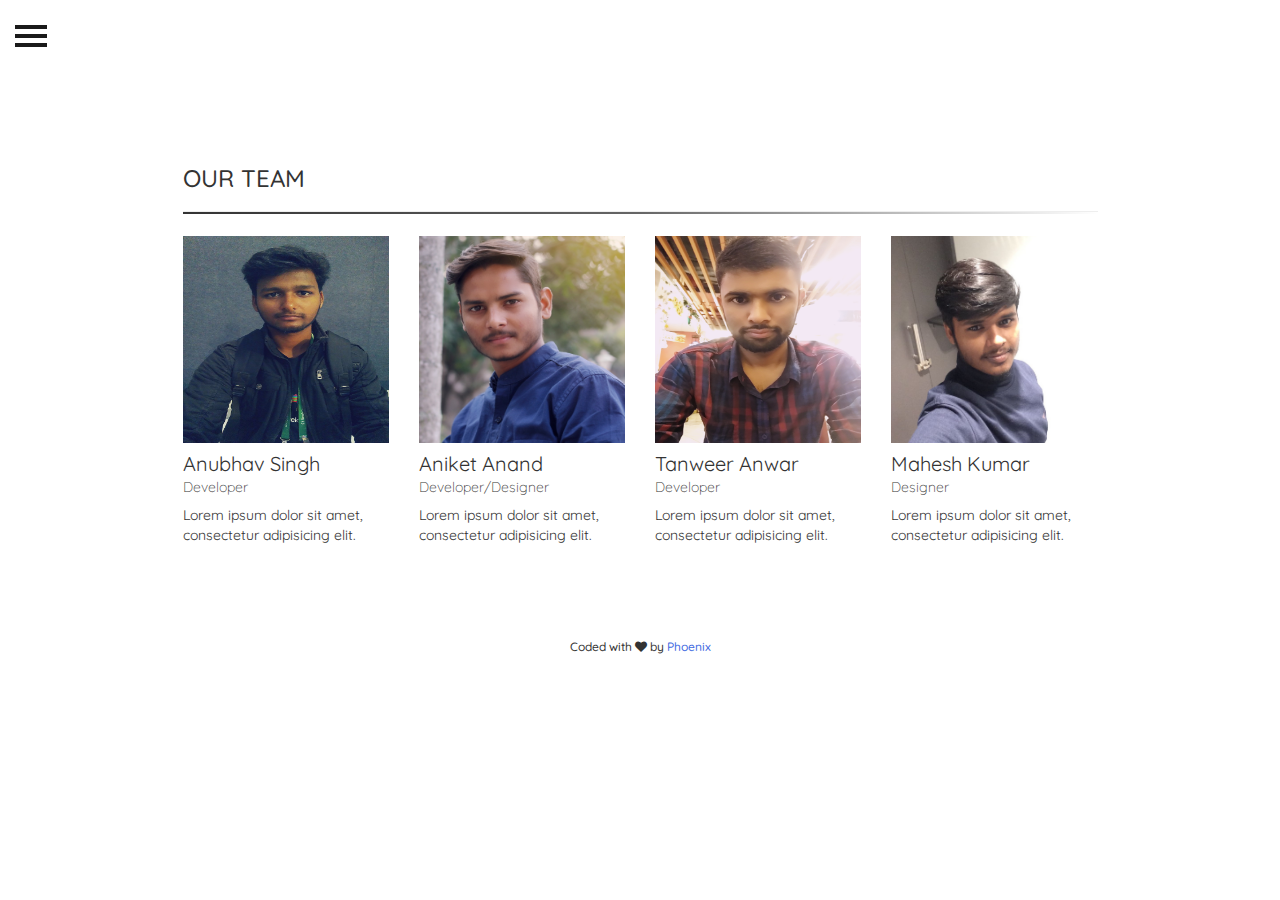
<file: portal/about.html>
<!DOCTYPE html>
<html>
<head>
	<title>About</title>
  <meta name="viewport" content="width=device-width, initial-scale=1">
	<link href="https://maxcdn.bootstrapcdn.com/bootstrap/3.3.0/css/bootstrap.min.css" rel="stylesheet" id="bootstrap-css">
	<link href="https://maxcdn.bootstrapcdn.com/font-awesome/4.3.0/css/font-awesome.min.css" rel="stylesheet">
	<script src="https://code.jquery.com/jquery-1.11.1.min.js"></script>
	<script src="https://maxcdn.bootstrapcdn.com/bootstrap/3.3.0/js/bootstrap.min.js"></script>
	<link rel="stylesheet" type="text/css" href="../assets/css/about1.css">
  <link rel="stylesheet" type="text/css" href="../assets/css/about.css">
  <link rel="icon" href="../assets/img/2102-min-tiny.png" type="image/png"/>
	
</head>
<body>
<div id="wrapper">
        <div class="overlay"></div>
    
        <!-- Sidebar -->
        <nav class="navbar navbar-inverse navbar-fixed-top" id="sidebar-wrapper" role="navigation">
            <ul class="nav sidebar-nav">
                <li class="sidebar-brand">
                    <a href="#">
                       <img src="../assets/img/avenir1.png">
                    </a>
                </li>
                <li>
                    <a href="#">Home</a>
                </li>
                <li>
                    <a href="#">Dashboard</a>
                </li>
                <li>
                    <a href="#">Profile</a>
                </li>
                <li>
                    <a href="#">Events</a>
                </li>
                <li>
                    <a href="#">Payments</a>
                </li>
                <li>
                    <a href="#">Contact Us</a>
                </li>
                <li>
                    <a href="#">About</a>
                </li>
            </ul>
        </nav>
        <!-- /#sidebar-wrapper -->

        <!-- Page Content -->
        <div id="page-content-wrapper">
            <button type="button" class="hamburger is-closed" data-toggle="offcanvas">
                <span class="hamb-top"></span>
    			<span class="hamb-middle"></span>
				<span class="hamb-bottom"></span>
            </button>
            
            
        </div>
        <!-- /#page-content-wrapper -->
<section class="team">
  <div class="container">
    <div class="row">
      <div class="col-md-10 col-md-offset-1">
        <div class="col-lg-12">
          <h3 class="description">OUR TEAM</h3>
          <hr class="hr-primary"/>
          <div class="row pt-md">
            <div class="col-lg-3 col-md-3 col-sm-4 col-xs-12 profile">
              <div class="img-box">
                <img src="../assets/img/anubhav.jpg" style="height: 206.25px;  width: 206.25px;" class="img-responsive">
                <ul class="text-center">
                  <a href="https://www.facebook.com/xprilion/"><li><i class="fa fa-facebook"></i></li></a>
                  <a href="https://www.instagram.com/xprilion/"><li><i class="fa fa-instagram"></i></li></a>
                  <a href="https://www.github.com/xprilion/"><li><i class="fa fa-github"></i></li></a>
                </ul>
              </div>
              <h1>Anubhav Singh</h1>
              <h2>Developer</h2>
              <p>Lorem ipsum dolor sit amet, consectetur adipisicing elit.</p>
            </div>
            <div class="col-lg-3 col-md-3 col-sm-4 col-xs-12 profile">
              <div class="img-box">
                <img src="../assets/img/aniket.jpg" style="height: 206.25px;  width: 206.25px;" class="img-responsive">
                <ul class="text-center">
                  <a href="https://www.facebook.com/ani4aniket/"><li><i class="fa fa-facebook"></i></li></a>
                  <a href="https://www.instagram.com/ani4aniket"><li><i class="fa fa-instagram"></i></li></a>
                  <a href="https://www.github.com/ani4aniket/"><li><i class="fa fa-github"></i></li></a>
                </ul>
              </div>
              <h1>Aniket Anand</h1>
              <h2>Developer/Designer</h2>
              <p>Lorem ipsum dolor sit amet, consectetur adipisicing elit.</p>
            </div>
            <div class="col-lg-3 col-md-3 col-sm-4 col-xs-12 profile">
              <div class="img-box">
                <img src="../assets/img/tanweer.jpg" style="height: 206.25px; width: 206.25px;" class="img-responsive">
                <ul class="text-center">
                  <a href="https://www.facebook.com/mohammed.tanweeranwar"><li><i class="fa fa-facebook"></i></li></a>
                  <a href="https://www.instagram.com/__gb_11"><li><i class="fa fa-instagram"></i></li></a>
                  <a href="https://github.com/tanweer919"><li><i class="fa fa-github"></i></li></a>
                </ul>
              </div>
              <h1>Tanweer Anwar</h1>
              <h2>Developer</h2>
              <p>Lorem ipsum dolor sit amet, consectetur adipisicing elit.</p>
            </div>
            <div class="col-lg-3 col-md-3 col-sm-4 col-xs-12 profile">
              <div class="img-box">
                <img src="../assets/img/mahesh.jpg" style="height: 206.25px; width: 206.25px;" class="img-responsive">
                <ul class="text-center">
                  <a href="https://www.facebook.com/immahesh10"><li><i class="fa fa-facebook"></i></li></a>
                  <a href="https://www.instagram.com/immahesh_10"><li><i class="fa fa-instagram"></i></li></a>
                  <a href="https://github.com/m1github"><li><i class="fa fa-github"></i></li></a>
                </ul>
              </div>
              <h1>Mahesh Kumar</h1>
              <h2>Designer</h2>
              <p>Lorem ipsum dolor sit amet, consectetur adipisicing elit.</p>
            </div>
            
          </div>
        </div>
      </div>
    </div>
  </div>
</section>

    </div>
    <footer>
    <div class="container">
        <div class="col-md-10 col-md-offset-1 text-center">
            
            <h6>Coded with <i class="fa fa-heart blue"></i> by <a href="http://www.phoenixnsec.org" target="_blank">Phoenix</a></h6>
        </div>   
    </div>
</footer>

    <!-- /#wrapper -->
    <script src="../assets/js/dash.js"></script>
</body>
</html>
</file>
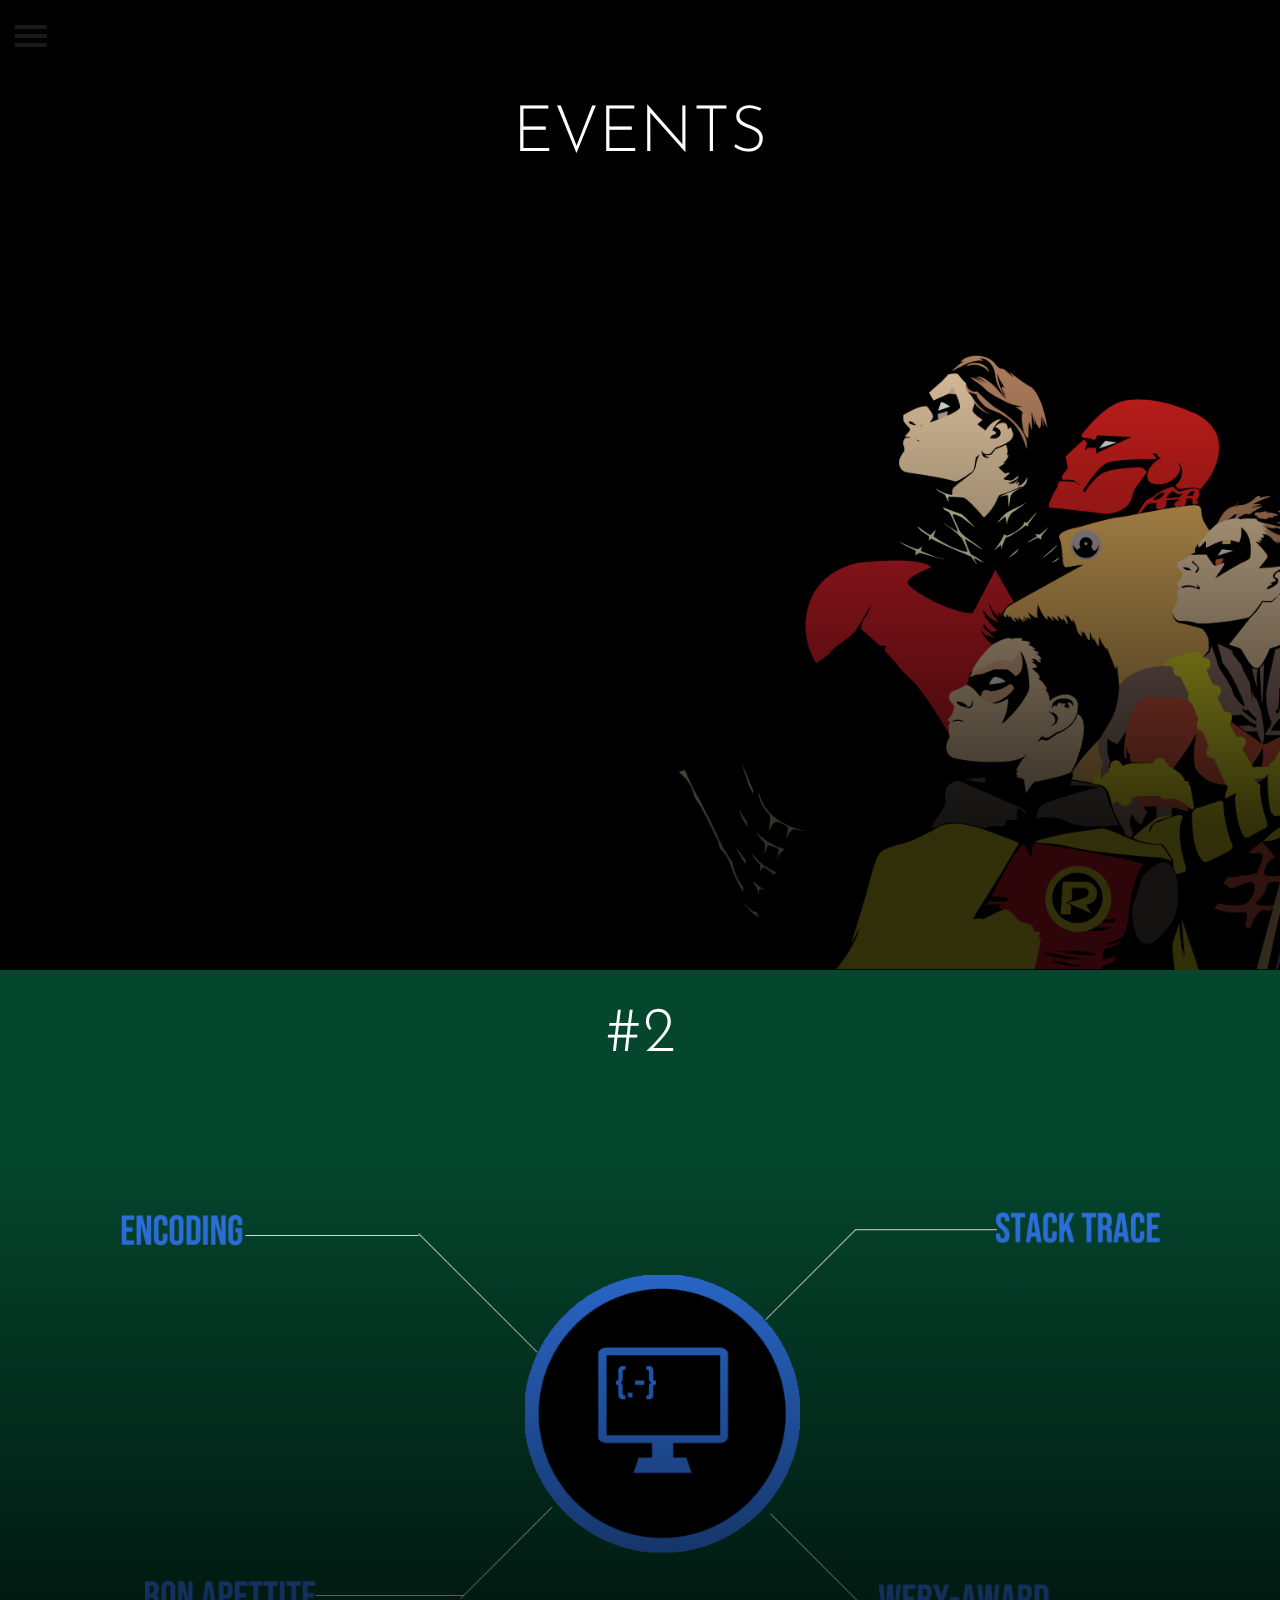
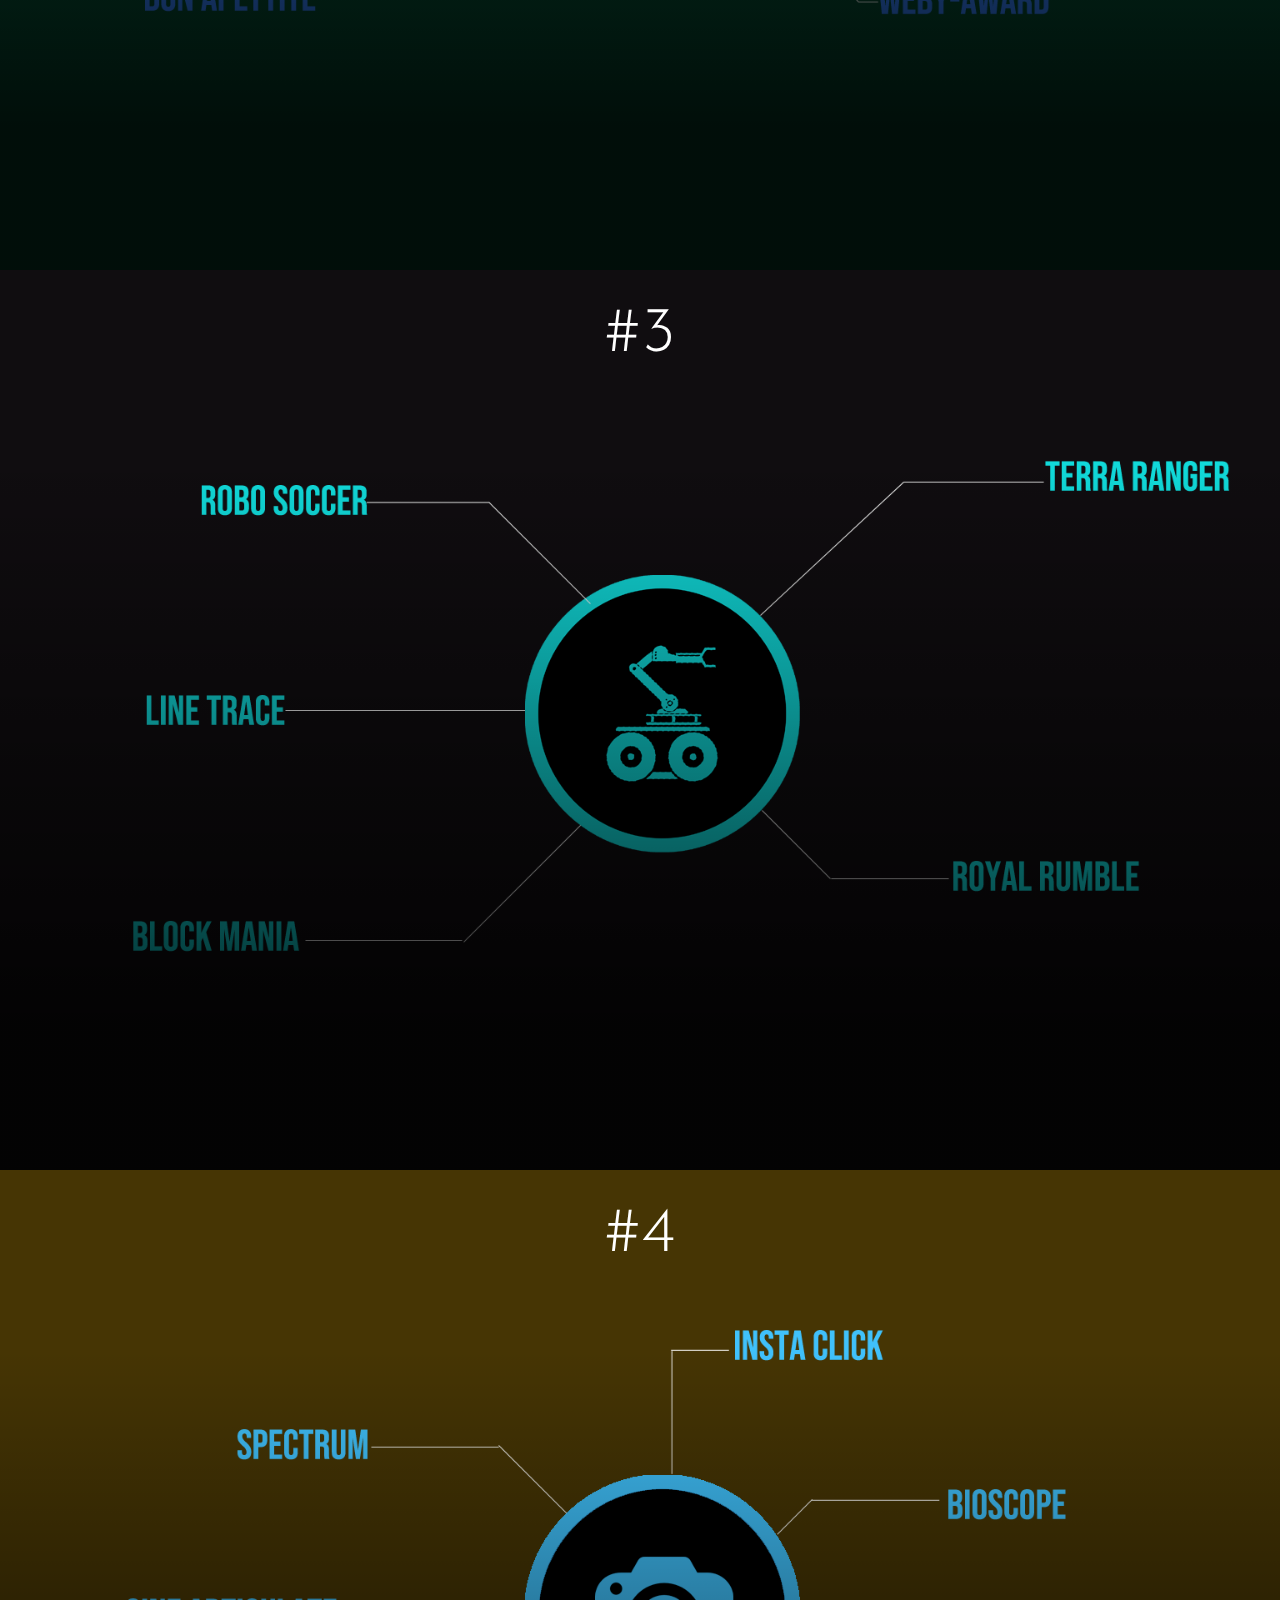
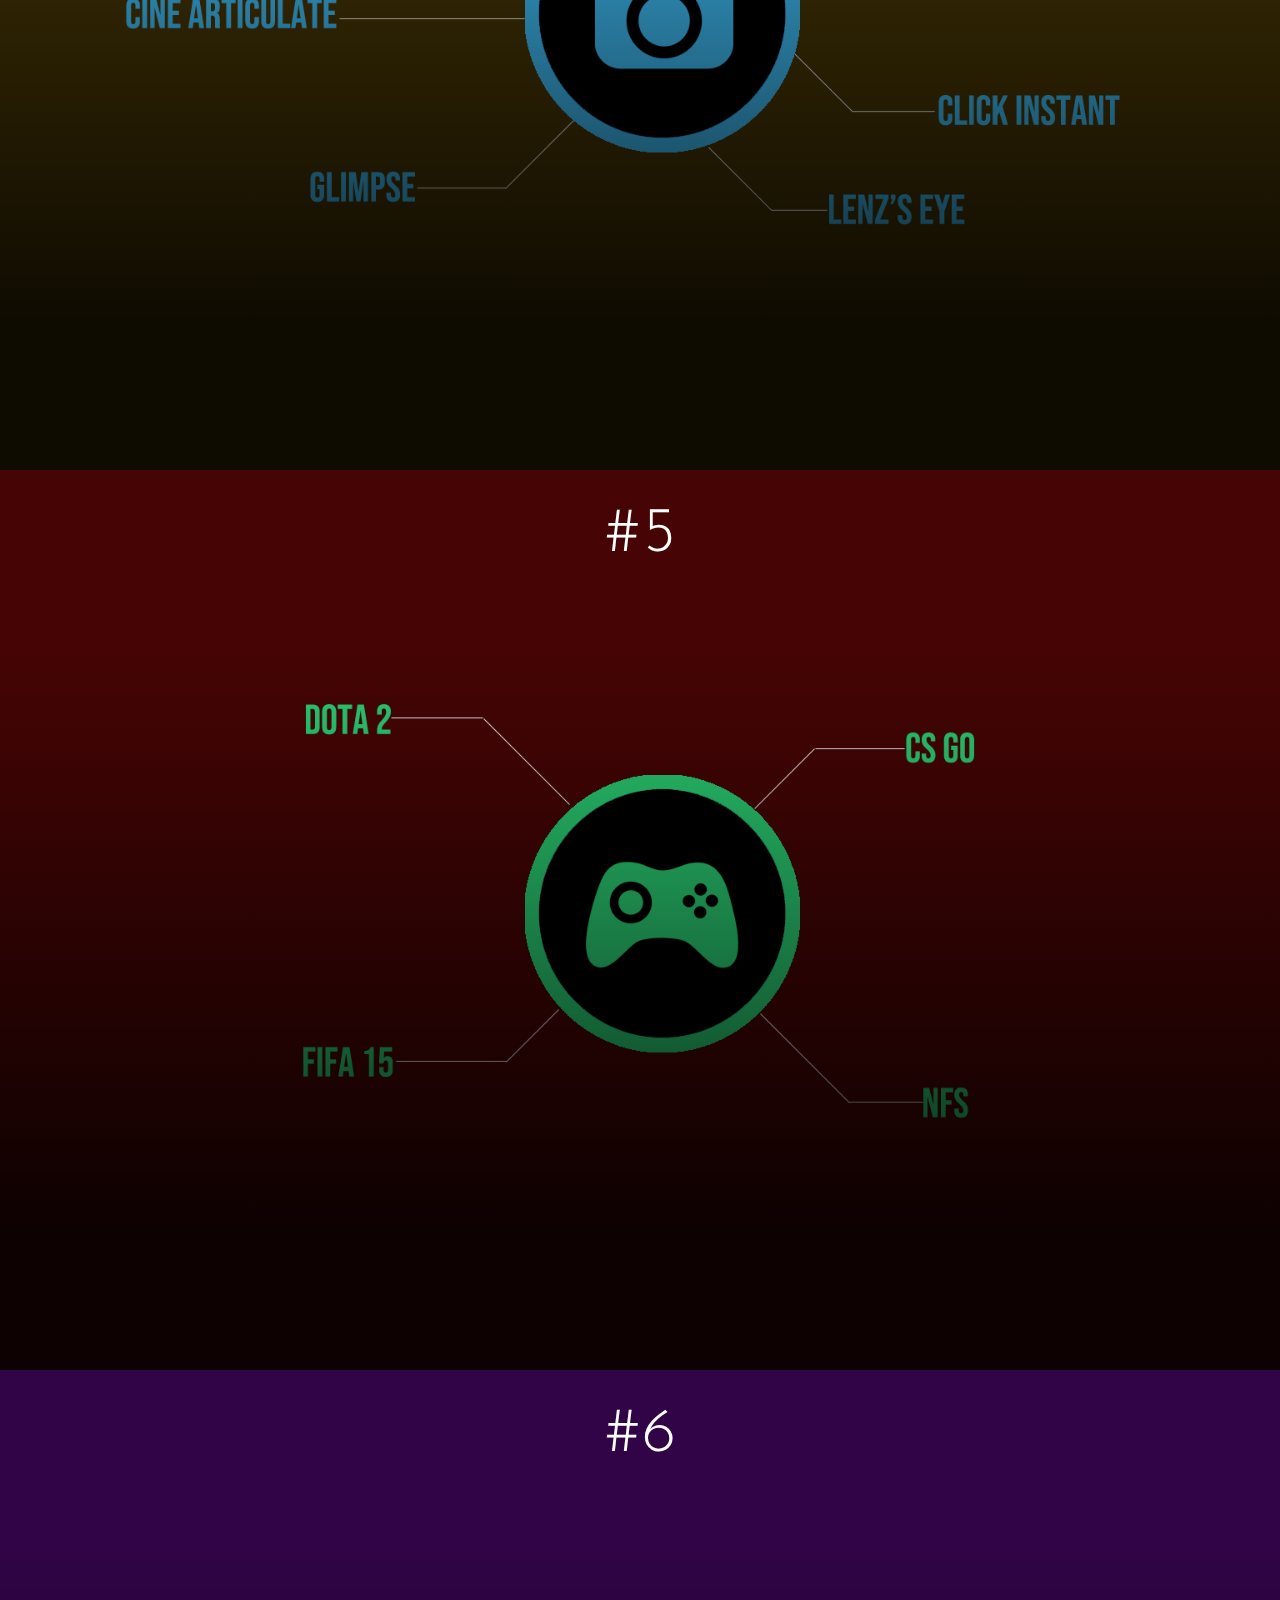
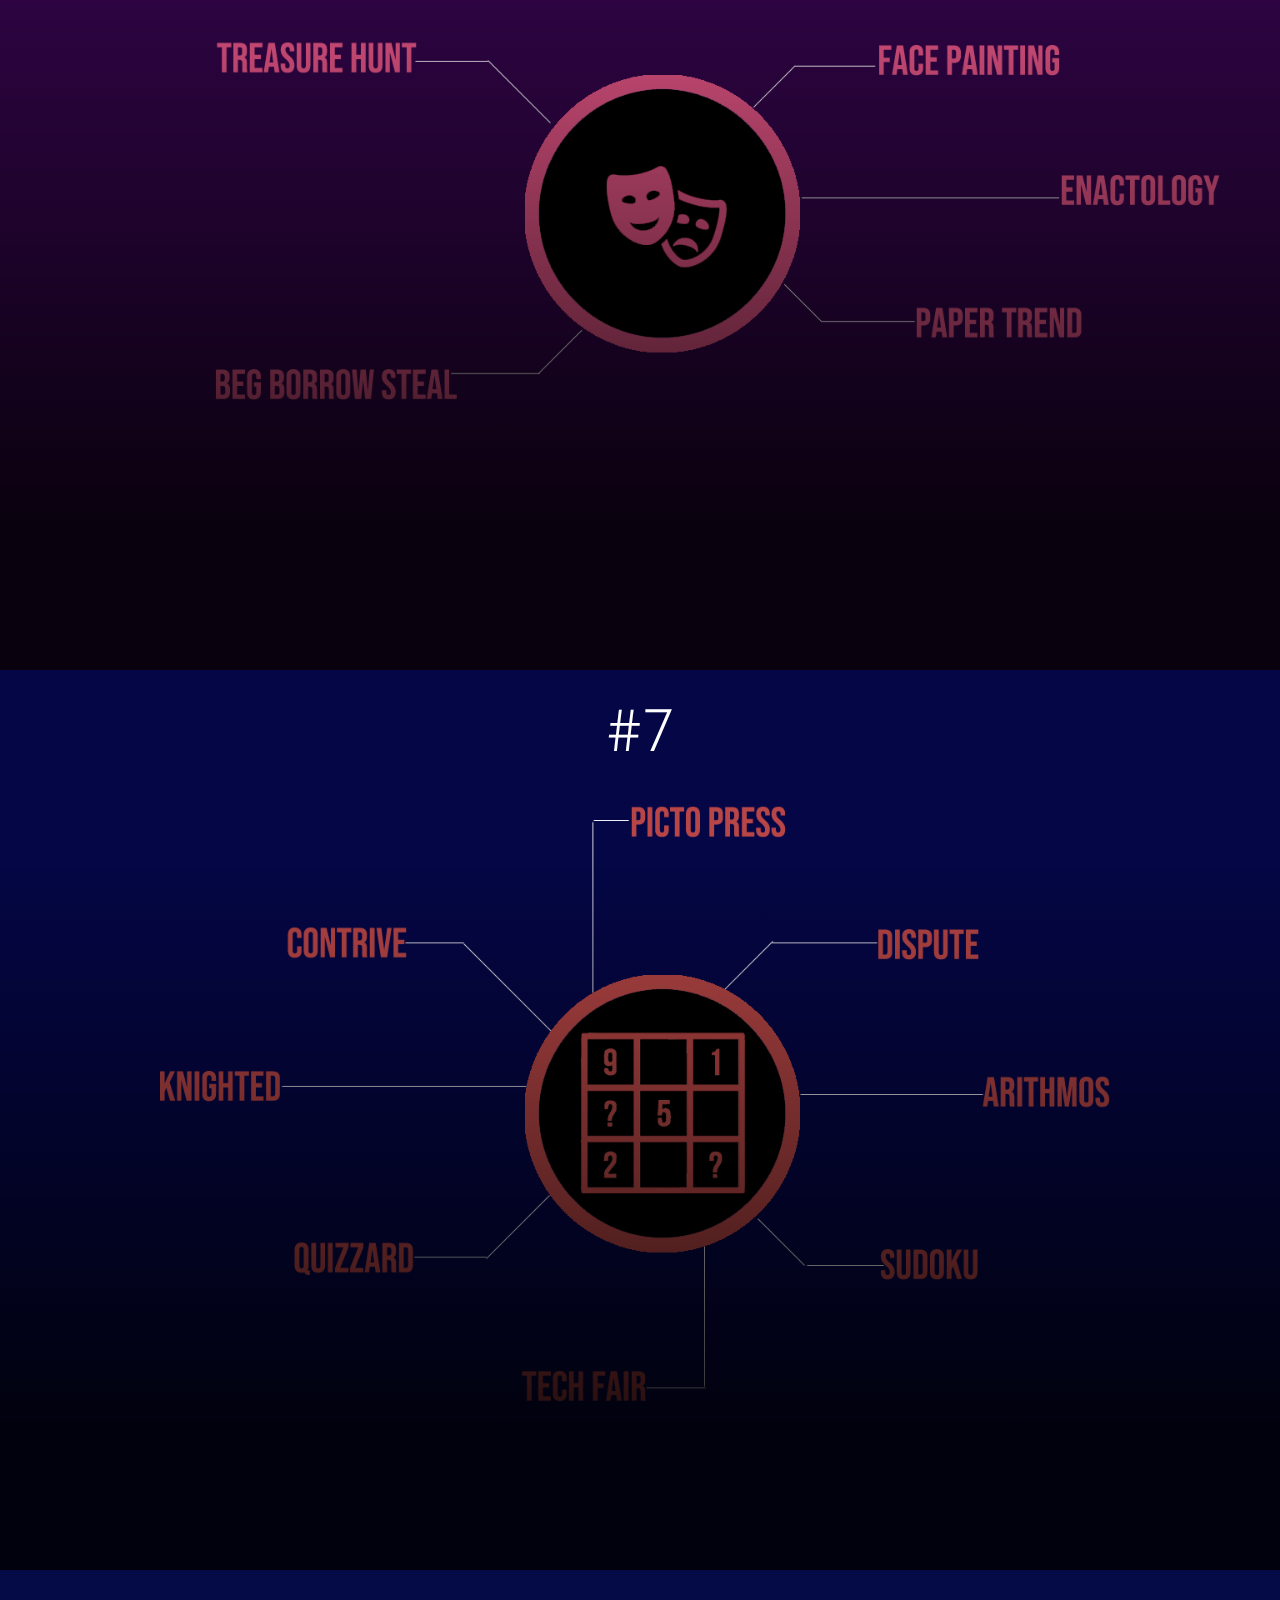
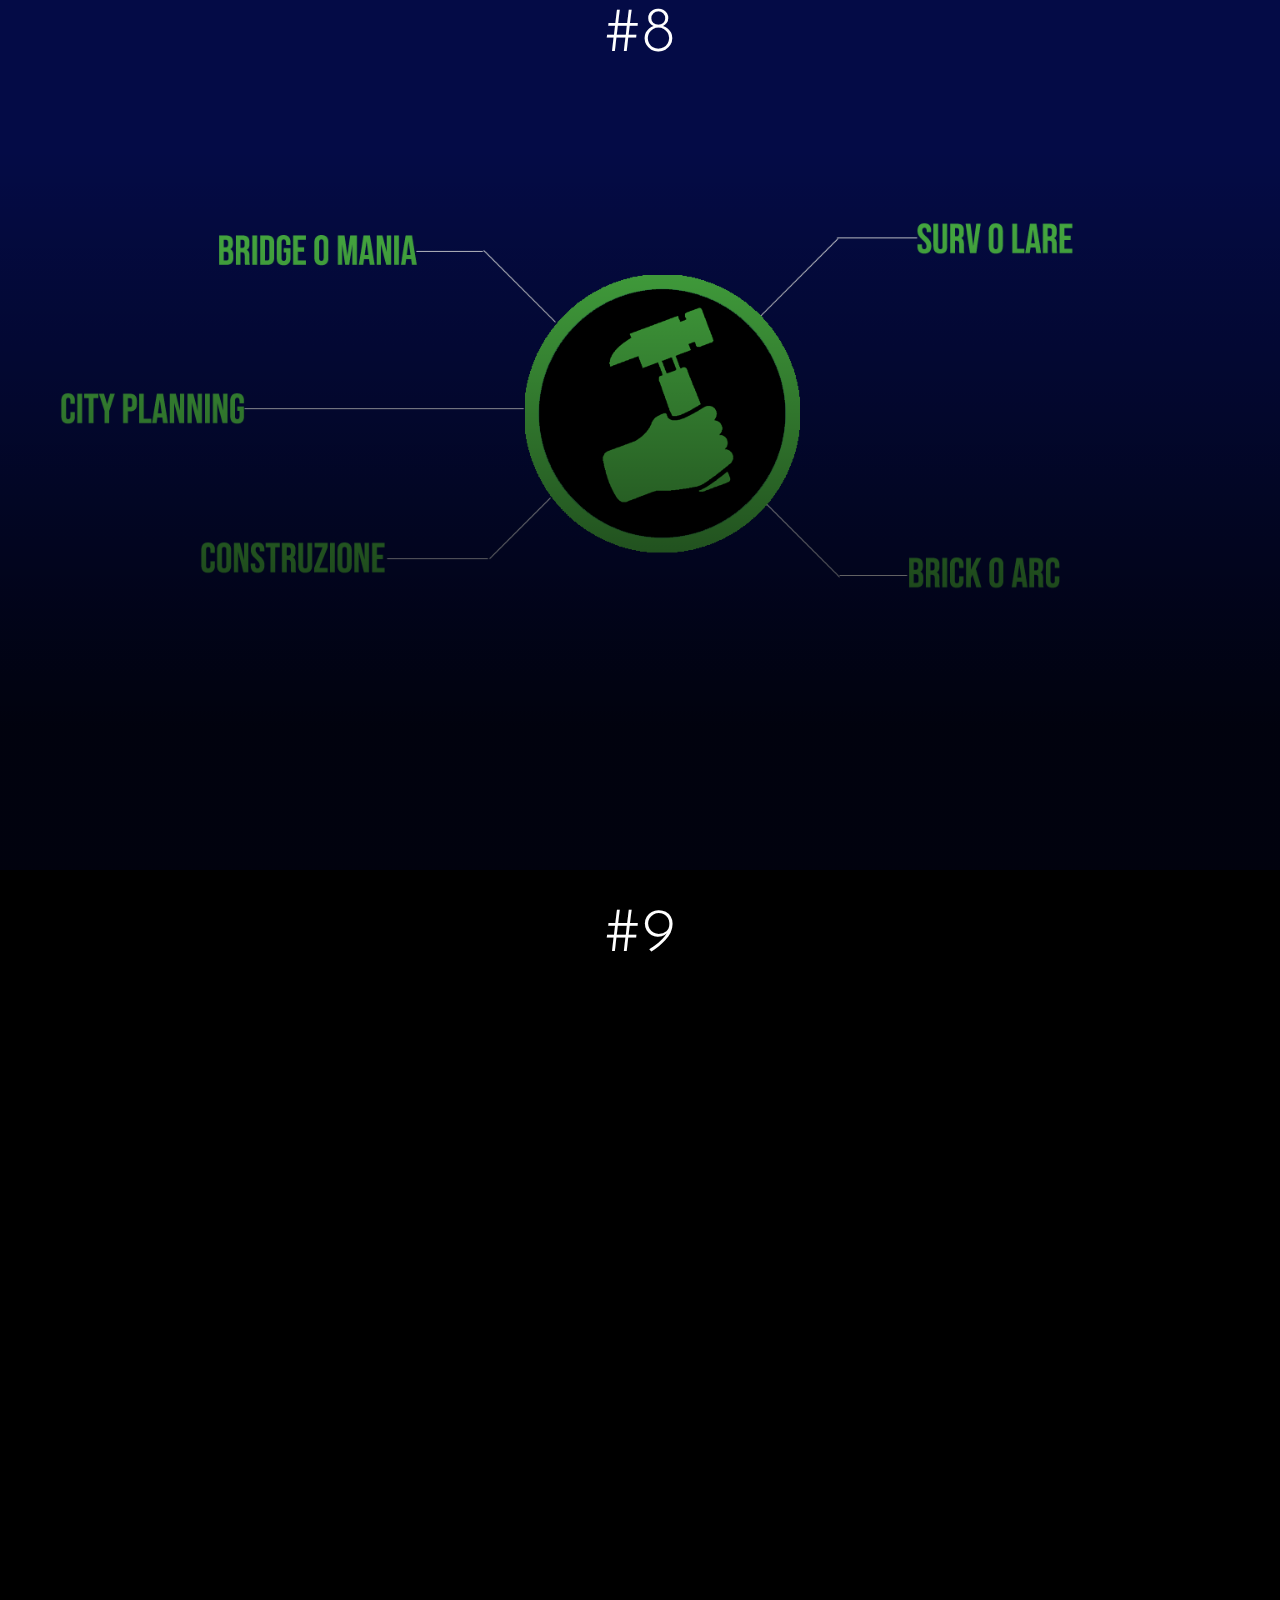
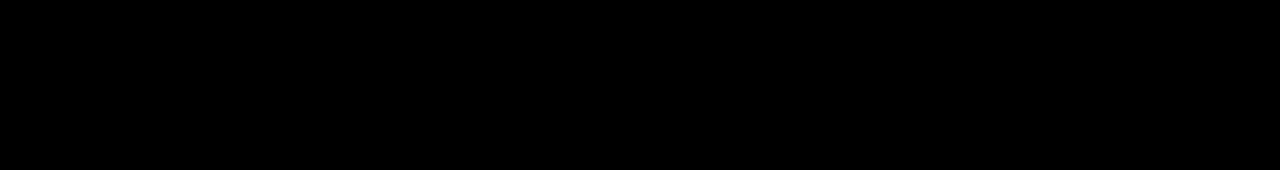
<file: portal/events.html>
<!DOCTYPE html>
<html>
<head>
	<title>Events</title>
  <meta name="viewport" content="width=device-width, initial-scale=1">
	<link href="https://maxcdn.bootstrapcdn.com/bootstrap/3.3.0/css/bootstrap.min.css" rel="stylesheet" id="bootstrap-css">
	<link href="https://maxcdn.bootstrapcdn.com/font-awesome/4.3.0/css/font-awesome.min.css" rel="stylesheet">
	<script src="https://code.jquery.com/jquery-1.11.1.min.js"></script>
	<script src="https://maxcdn.bootstrapcdn.com/bootstrap/3.3.0/js/bootstrap.min.js"></script>
	<link rel="stylesheet" type="text/css" href="../assets/css/events.css">
    <link rel="stylesheet" type="text/css" href="../assets/css/events1.css">
  <link rel="icon" href="../assets/img/2102-min-tiny.png" type="image/png"/>
	
</head>
<body>
<div id="wrapper">
        <div class="overlay"></div>
    
        <!-- Sidebar -->
        <nav class="navbar navbar-inverse navbar-fixed-top" id="sidebar-wrapper" role="navigation">
            <ul class="nav sidebar-nav">
                <li class="sidebar-brand">
                    <a href="#">
                       <img src="../assets/img/avenir1.png">
                    </a>
                </li>
                <li>
                    <a href="#">Home</a>
                </li>
                <li>
                    <a href="#">Dashboard</a>
                </li>
                <li>
                    <a href="#">Profile</a>
                </li>
                <li>
                    <a href="#">Events</a>
                </li>
                <li>
                    <a href="#">Payments</a>
                </li>
                <li>
                    <a href="#">Contact Us</a>
                </li>
                <li>
                    <a href="#">About</a>
                </li>
            </ul>
        </nav>
        <!-- /#sidebar-wrapper -->

        <!-- Page Content -->
        <div id="page-content-wrapper">
                <button type="button" class="hamburger is-closed" data-toggle="offcanvas">
                <span class="hamb-top"></span>
                <span class="hamb-middle"></span>
                <span class="hamb-bottom"></span>
                </button>
        </div>
        <!-- /#page-content-wrapper -->
        

</div>

<section id="section01" class="demo">
  <h1>EVENTS</h1>
  <a href="#section02"><span></span><span></span><span></span></a>
</section>
<section id="section02" class="demo">
  <h1>#2</h1>
  <a href="#section03"><span></span><span></span><span></span></a>
</section>
<section id="section03" class="demo">
  <h1>#3</h1>
  <a href="#section04"><span></span><span></span><span></span></a>
</section>
<section id="section04" class="demo">
  <h1>#4</h1>
  <a href="#section05"><span></span><span></span><span></span></a>
</section>
<section id="section05" class="demo">
  <h1>#5</h1>
  <a href="#section06"><span></span><span></span><span></span></a>
</section>
<section id="section06" class="demo">
  <h1>#6</h1>
  <a href="#section07"><span></span><span></span><span></span></a>
</section>
<section id="section07" class="demo">
  <h1>#7</h1>
  <a href="#section08"><span></span><span></span><span></span></a>
</section>
<section id="section08" class="demo">
  <h1>#8</h1>
  <a href="#section09"><span></span><span></span><span></span></a>
</section>
<section id="section09" class="demo">
  <h1>#9</h1>
</section>

    <!-- /#wrapper -->
    <script src="../assets/js/events.js"></script>
</body>
</html>
</file>
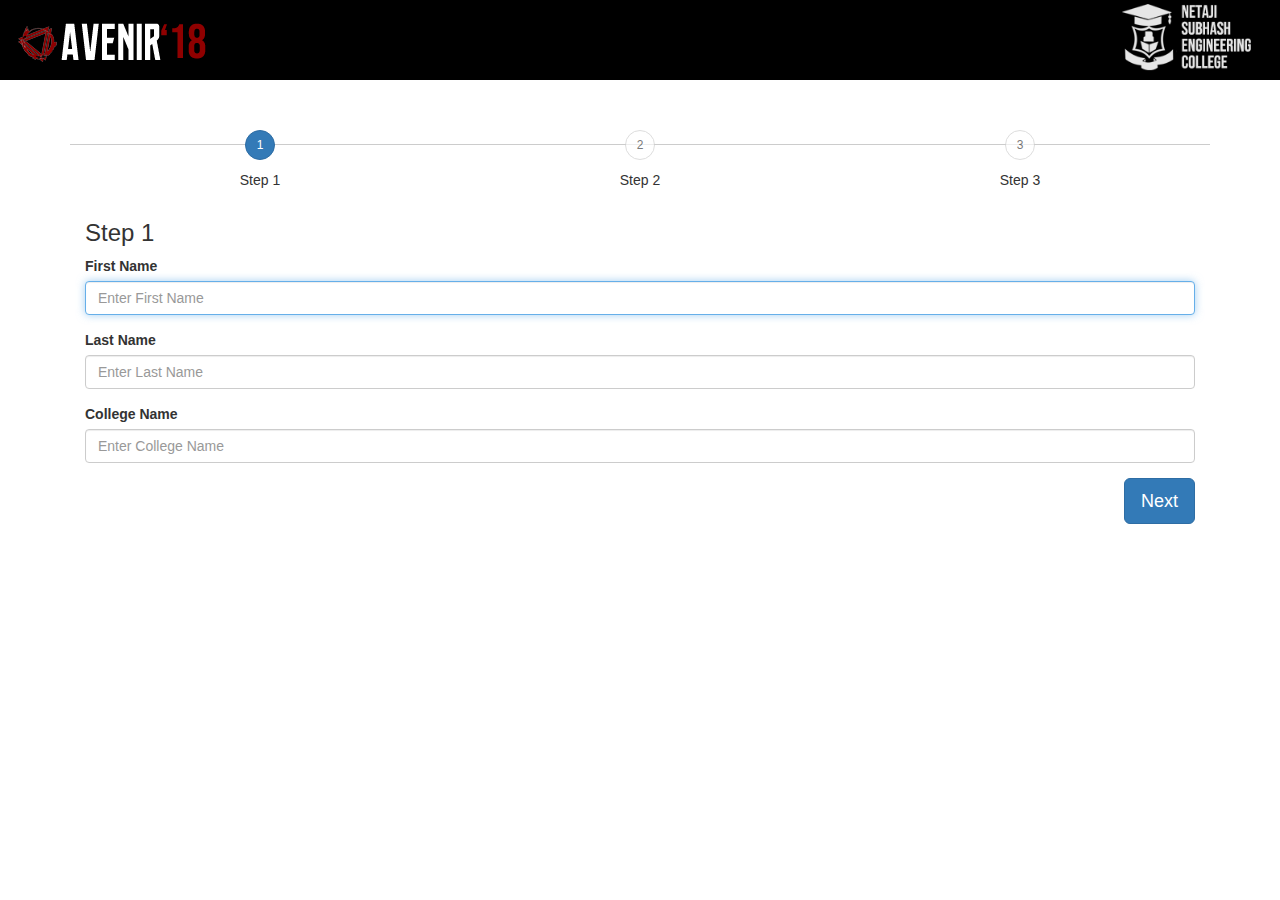
<file: portal/profile.html>
<!DOCTYPE html>
<html lang="en">
<head>
    <meta charset="utf-8">
    <title>Profile</title>
        <meta name="viewport" content="width=device-width, initial-scale=1">
    <link href="http://netdna.bootstrapcdn.com/bootstrap/3.1.0/css/bootstrap.min.css" rel="stylesheet">
    <link rel="stylesheet" type="text/css" href="../assets/css/profile.css">
    <script src="http://code.jquery.com/jquery-1.11.1.min.js"></script>
    <script src="http://netdna.bootstrapcdn.com/bootstrap/3.1.0/js/bootstrap.min.js"></script>
    <link rel="icon" type="text/png" href="../assets/img/2102-min-tiny.png">
</head>
<body>
<nav>
    <div class="avenlogo">
        <img src="../assets/img/avenir (1).png" style="margin-top: 20px;">
    </div>
    <div class="avenlogo">
        <img src="../assets/img/nsec logo.png" style=" height: 75px;">
    </div>
</nav>
<div class="container" style="margin-top: 50px;">
<div class="stepwizard">
    <div class="stepwizard-row setup-panel">
        <div class="stepwizard-step">
            <a href="#step-1" type="button" class="btn btn-primary btn-circle">1</a>
            <p>Step 1</p>
        </div>
        <div class="stepwizard-step">
            <a href="#step-2" type="button" class="btn btn-default btn-circle" disabled="disabled">2</a>
            <p>Step 2</p>
        </div>
        <div class="stepwizard-step">
            <a href="#step-3" type="button" class="btn btn-default btn-circle" disabled="disabled">3</a>
            <p>Step 3</p>
        </div>
    </div>
</div>
<form role="form" method="post" action="profile.do.php">
    <div class="row setup-content" id="step-1">
        <div class="col-xs-12">
            <div class="col-md-12">
                <h3> Step 1</h3>
                <div class="form-group">
                    <label class="control-label">First Name</label>
                    <input  maxlength="100" type="text" name="first" required="required" class="form-control" placeholder="Enter First Name"  />
                </div>
                <div class="form-group">
                    <label class="control-label">Last Name</label>
                    <input maxlength="100" type="text" name="last" required="required" class="form-control" placeholder="Enter Last Name" />
                </div>
                 <div class="form-group">
                    <label class="control-label">College Name</label>
                    <input maxlength="100" type="text" name="college" required="required" class="form-control" placeholder="Enter College Name" />
                </div>
                <button class="btn btn-primary nextBtn btn-lg pull-right" type="button">Next</button>
            </div>
        </div>
    </div>
    <div class="row setup-content" id="step-2">
        <div class="col-xs-12">
            <div class="col-md-12">
                <h3> Step 2</h3>
                 <div class="form-group">
                    <label class="control-label">Address</label>
                    <input maxlength="100" type="text" name="address" required="required" class="form-control" placeholder="Enter Address" />
                </div>
                <div class="form-group">
                    <label class="control-label">Email</label>
                    <input type="email" name="email" required="required" class="form-control" placeholder="Enter Email" />
                </div>
                <div class="form-group">
                    <label class="control-label">Mobile Number</label>
                    <input maxlength="10" type="text" name="mobile1" required="required" class="form-control" placeholder="Enter Mobile Number"  />
                </div>
                <div class="form-group">
                    <label class="control-label">Alternate Mobile Number</label>
                    <input maxlength="10" type="text" name="mobile2" required="required" class="form-control" placeholder="Enter Alternate Number"  />
                </div>
                <button class="btn btn-primary nextBtn btn-lg pull-right" type="button" >Next</button>
            </div>
        </div>
    </div>
    <div class="row setup-content" id="step-3">
        <div class="col-xs-12">
            <div class="col-md-12">
                <h3> Step 3</h3>
                <button class="btn btn-success btn-lg pull-right" type="submit">Finish!</button>
            </div>
        </div>
    </div>
</form>
</div>
<script type="text/javascript">
$(document).ready(function () {

    var navListItems = $('div.setup-panel div a'),
            allWells = $('.setup-content'),
            allNextBtn = $('.nextBtn');

    allWells.hide();

    navListItems.click(function (e) {
        e.preventDefault();
        var $target = $($(this).attr('href')),
                $item = $(this);

        if (!$item.hasClass('disabled')) {
            navListItems.removeClass('btn-primary').addClass('btn-default');
            $item.addClass('btn-primary');
            allWells.hide();
            $target.show();
            $target.find('input:eq(0)').focus();
        }
    });

    allNextBtn.click(function(){
        var curStep = $(this).closest(".setup-content"),
            curStepBtn = curStep.attr("id"),
            nextStepWizard = $('div.setup-panel div a[href="#' + curStepBtn + '"]').parent().next().children("a"),
            curInputs = curStep.find("input[type='text'],input[type='url']"),
            isValid = true;

        $(".form-group").removeClass("has-error");
        for(var i=0; i<curInputs.length; i++){
            if (!curInputs[i].validity.valid){
                isValid = false;
                $(curInputs[i]).closest(".form-group").addClass("has-error");
            }
        }

        if (isValid)
            nextStepWizard.removeAttr('disabled').trigger('click');
    });

    $('div.setup-panel div a.btn-primary').trigger('click');
});
</script>
</body>
</html>
</file>
<file: assets/css/about1.css>
body {
    position: relative;
    overflow-x: hidden;
    background-attachment: fixed;
}

body,
html { height: 100%;}
.nav .open > a, 
.nav .open > a:hover, 
.nav .open > a:focus {background-color: transparent;}

/*-------------------------------*/
/*           Wrappers            */
/*-------------------------------*/

#wrapper {
    padding-left: 0;
    -webkit-transition: all 0.5s ease;
    -moz-transition: all 0.5s ease;
    -o-transition: all 0.5s ease;
    transition: all 0.5s ease;
}

#wrapper.toggled {
    padding-left: 220px;
}

#sidebar-wrapper {
    z-index: 1000;
    left: 220px;
    width: 0;
    height: 100%;
    margin-left: -220px;
    overflow-y: auto;
    overflow-x: hidden;
    background: #1a1a1a;
    -webkit-transition: all 0.5s ease;
    -moz-transition: all 0.5s ease;
    -o-transition: all 0.5s ease;
    transition: all 0.5s ease;
}

#sidebar-wrapper::-webkit-scrollbar {
  display: none;
}

#wrapper.toggled #sidebar-wrapper {
    width: 220px;
}

#page-content-wrapper {
    width: 100%;
    padding-top: 70px;
}

#wrapper.toggled #page-content-wrapper {
    position: absolute;
    margin-right: -220px;
}

/*-------------------------------*/
/*     Sidebar nav styles        */
/*-------------------------------*/

.sidebar-nav {
    position: absolute;
    top: 0;
    width: 220px;
    margin: 0;
    padding: 0;
    list-style: none;
}

.sidebar-nav li {
    position: relative; 
    line-height: 20px;
    display: inline-block;
    width: 100%;
}

.sidebar-nav li:before {
    content: '';
    position: absolute;
    top: 0;
    left: 0;
    z-index: -1;
    height: 100%;
    width: 3px;
    background-color: #1c1c1c;
    -webkit-transition: width .2s ease-in;
      -moz-transition:  width .2s ease-in;
       -ms-transition:  width .2s ease-in;
            transition: width .2s ease-in;

}
.sidebar-nav li:first-child a {
    color: #fff;
    background-color: #1a1a1a;
}
.sidebar-nav li:nth-child(2):before {
    background-color: #ec1b5a;   
}
.sidebar-nav li:nth-child(3):before {
    background-color: #79aefe;   
}
.sidebar-nav li:nth-child(4):before {
    background-color: #314190;   
}
.sidebar-nav li:nth-child(5):before {
    background-color: #279636;   
}
.sidebar-nav li:nth-child(6):before {
    background-color: #7d5d81;   
}
.sidebar-nav li:nth-child(7):before {
    background-color: #ead24c;   
}
.sidebar-nav li:nth-child(8):before {
    background-color: #2d2366;   
}
.sidebar-nav li:nth-child(9):before {
    background-color: #35acdf;   
}
.sidebar-nav li:hover:before,
.sidebar-nav li.open:hover:before {
    width: 100%;
    -webkit-transition: width .2s ease-in;
      -moz-transition:  width .2s ease-in;
       -ms-transition:  width .2s ease-in;
            transition: width .2s ease-in;

}

.sidebar-nav li a {
    display: block;
    color: #ddd;
    text-decoration: none;
    padding: 10px 15px 10px 30px;    
}

.sidebar-nav li a:hover,
.sidebar-nav li a:active,
.sidebar-nav li a:focus,
.sidebar-nav li.open a:hover,
.sidebar-nav li.open a:active,
.sidebar-nav li.open a:focus{
    color: #fff;
    text-decoration: none;
    background-color: transparent;
}

.sidebar-nav > .sidebar-brand {
    height: 65px;
    font-size: 20px;
    line-height: 44px;
}
.sidebar-nav .dropdown-menu {
    position: relative;
    width: 100%;
    padding: 0;
    margin: 0;
    border-radius: 0;
    border: none;
    background-color: #222;
    box-shadow: none;
}

/*-------------------------------*/
/*       Hamburger-Cross         */
/*-------------------------------*/

.hamburger {
  position: fixed;
  top: 20px;  
  z-index: 999;
  display: block;
  width: 32px;
  height: 32px;
  margin-left: 15px;
  background: transparent;
  border: none;
}
.hamburger:hover,
.hamburger:focus,
.hamburger:active {
  outline: none;
}
.hamburger.is-closed:before {
  content: '';
  display: block;
  width: 100px;
  font-size: 14px;
  color: #fff;
  line-height: 32px;
  text-align: center;
  opacity: 0;
  -webkit-transform: translate3d(0,0,0);
  -webkit-transition: all .35s ease-in-out;
}
.hamburger.is-closed:hover:before {
  opacity: 1;
  display: block;
  -webkit-transform: translate3d(-100px,0,0);
  -webkit-transition: all .35s ease-in-out;
}

.hamburger.is-closed .hamb-top,
.hamburger.is-closed .hamb-middle,
.hamburger.is-closed .hamb-bottom,
.hamburger.is-open .hamb-top,
.hamburger.is-open .hamb-middle,
.hamburger.is-open .hamb-bottom {
  position: absolute;
  left: 0;
  height: 4px;
  width: 100%;
}
.hamburger.is-closed .hamb-top,
.hamburger.is-closed .hamb-middle,
.hamburger.is-closed .hamb-bottom {
  background-color: #1a1a1a;
}
.hamburger.is-closed .hamb-top { 
  top: 5px; 
  -webkit-transition: all .35s ease-in-out;
}
.hamburger.is-closed .hamb-middle {
  top: 50%;
  margin-top: -2px;
}
.hamburger.is-closed .hamb-bottom {
  bottom: 5px;  
  -webkit-transition: all .35s ease-in-out;
}

.hamburger.is-closed:hover .hamb-top {
  top: 0;
  -webkit-transition: all .35s ease-in-out;
}
.hamburger.is-closed:hover .hamb-bottom {
  bottom: 0;
  -webkit-transition: all .35s ease-in-out;
}
.hamburger.is-open .hamb-top,
.hamburger.is-open .hamb-middle,
.hamburger.is-open .hamb-bottom {
  background-color: #1a1a1a;
}
.hamburger.is-open .hamb-top,
.hamburger.is-open .hamb-bottom {
  top: 50%;
  margin-top: -2px;  
}
.hamburger.is-open .hamb-top { 
  -webkit-transform: rotate(45deg);
  -webkit-transition: -webkit-transform .2s cubic-bezier(.73,1,.28,.08);
}
.hamburger.is-open .hamb-middle { display: none; }
.hamburger.is-open .hamb-bottom {
  -webkit-transform: rotate(-45deg);
  -webkit-transition: -webkit-transform .2s cubic-bezier(.73,1,.28,.08);
}
.hamburger.is-open:before {
  content: '';
  display: block;
  width: 100px;
  font-size: 14px;
  color: #fff;
  line-height: 32px;
  text-align: center;
  opacity: 0;
  -webkit-transform: translate3d(0,0,0);
  -webkit-transition: all .35s ease-in-out;
}
.hamburger.is-open:hover:before {
  opacity: 1;
  display: block;
  -webkit-transform: translate3d(-100px,0,0);
  -webkit-transition: all .35s ease-in-out;
}

/*-------------------------------*/
/*            Overlay            */
/*-------------------------------*/

.overlay {
    position: fixed;
    display: none;
    width: 100%;
    height: 100%;
    top: 0;
    left: 0;
    right: 0;
    bottom: 0;
    background-color: rgba(250,250,250,.8);
    z-index: 1;
}
</file>
<file: assets/css/about.css>
@import url(https://fonts.googleapis.com/css?family=Quicksand:400,300);
body{
	background-color: white;
    font-family: 'Quicksand', sans-serif;
}
.team{
    padding:75px 0;
}
h6.description{
	font-weight: bold;
	letter-spacing: 2px;
	color: #999;
	border-bottom: 1px solid rgba(0, 0, 0,0.1);
	padding-bottom: 5px;
}
.profile{
	margin-top: 25px;
}
.profile h1{
	font-weight: normal;
	font-size: 20px;
	margin:10px 0 0 0;
}
.profile h2{
	font-size: 14px;
	font-weight: lighter;
	margin-top: 5px;
}
.profile .img-box{
	opacity: 1;
	display: block;
	position: relative;
}
.profile .img-box:after{
	content:"";
	opacity: 0;
	background-color: rgba(0, 0, 0, 0.75);
	position: absolute;
	right: 0;
	left: 0;
	top: 0;
	bottom: 0;
}
.img-box ul{
	position: absolute;
	z-index: 2;
	bottom: 50px;
	text-align: center;
	width: 100%;
	padding-left: 0px;
	height: 0px;
	margin:0px;
	opacity: 0;
}
.profile .img-box:after, .img-box ul, .img-box ul li{
	-webkit-transition: all 0.5s ease-in-out 0s;
    -moz-transition: all 0.5s ease-in-out 0s;
    transition: all 0.5s ease-in-out 0s;
}
.img-box ul i{
	font-size: 20px;
	letter-spacing: 10px;
}
.img-box ul li{
	width: 30px;
    height: 30px;
    text-align: center;
    border: 1px solid royalblue;
    margin: 2px;
    padding: 5px;
	display: inline-block;
}
.img-box a{
	color:#fff;
}
.img-box:hover:after{
	opacity: 1;
}
.img-box:hover ul{
	opacity: 1;
}
.img-box ul a{
	-webkit-transition: all 0.3s ease-in-out 0s;
	-moz-transition: all 0.3s ease-in-out 0s;
	transition: all 0.3s ease-in-out 0s;
}
.img-box a:hover li{
	border-color: #fff;
	color: royalblue;
}
a{
    color:royalblue;
}
a:hover{
    text-decoration:none;
    color:#519548;
}
i.red{
    color:#BC0213;
}
hr {
  height: 2px;
  margin-left: 0px;
  margin-bottom:-3px;
}
.hr-primary{
  background-image: -webkit-linear-gradient(left, rgba(00,00,00,.8), rgba(00, 00, 00,.6), rgba(0,0,0,0));
}
</file>
<file: assets/css/events.css>
body {
    position: relative;
    overflow-x: hidden;
    background-attachment: fixed;
}

body,
html { height: 100%;}
.nav .open > a, 
.nav .open > a:hover, 
.nav .open > a:focus {background-color: transparent;}

/*-------------------------------*/
/*           Wrappers            */
/*-------------------------------*/

#wrapper {
    padding-left: 0;
    -webkit-transition: all 0.5s ease;
    -moz-transition: all 0.5s ease;
    -o-transition: all 0.5s ease;
    transition: all 0.5s ease;
}

#wrapper.toggled {
    padding-left: 220px;
}

#sidebar-wrapper {
    z-index: 1000;
    left: 220px;
    width: 0;
    height: 100%;
    margin-left: -220px;
    overflow-y: auto;
    overflow-x: hidden;
    background: #1a1a1a;
    -webkit-transition: all 0.5s ease;
    -moz-transition: all 0.5s ease;
    -o-transition: all 0.5s ease;
    transition: all 0.5s ease;
}

#sidebar-wrapper::-webkit-scrollbar {
  display: none;
}

#wrapper.toggled #sidebar-wrapper {
    width: 220px;
}

#page-content-wrapper {
    width: 100%;
    padding-top: 70px;
    display: flex;
    flex-direction: row;
    justify-content: space-between;

}

#wrapper.toggled #page-content-wrapper {
    position: absolute;
    margin-right: -220px;
}

/*-------------------------------*/
/*     Sidebar nav styles        */
/*-------------------------------*/

.sidebar-nav {
    position: absolute;
    top: 0;
    width: 220px;
    margin: 0;
    padding: 0;
    list-style: none;
}

.sidebar-nav li {
    position: relative; 
    line-height: 20px;
    display: inline-block;
    width: 100%;
}

.sidebar-nav li:before {
    content: '';
    position: absolute;
    top: 0;
    left: 0;
    z-index: -1;
    height: 100%;
    width: 3px;
    background-color: #1c1c1c;
    -webkit-transition: width .2s ease-in;
      -moz-transition:  width .2s ease-in;
       -ms-transition:  width .2s ease-in;
            transition: width .2s ease-in;

}
.sidebar-nav li:first-child a {
    color: #fff;
    background-color: #1a1a1a;
}
.sidebar-nav li:nth-child(2):before {
    background-color: #ec1b5a;   
}
.sidebar-nav li:nth-child(3):before {
    background-color: #79aefe;   
}
.sidebar-nav li:nth-child(4):before {
    background-color: #314190;   
}
.sidebar-nav li:nth-child(5):before {
    background-color: #279636;   
}
.sidebar-nav li:nth-child(6):before {
    background-color: #7d5d81;   
}
.sidebar-nav li:nth-child(7):before {
    background-color: #ead24c;   
}
.sidebar-nav li:nth-child(8):before {
    background-color: #2d2366;   
}
.sidebar-nav li:nth-child(9):before {
    background-color: #35acdf;   
}
.sidebar-nav li:hover:before,
.sidebar-nav li.open:hover:before {
    width: 100%;
    -webkit-transition: width .2s ease-in;
      -moz-transition:  width .2s ease-in;
       -ms-transition:  width .2s ease-in;
            transition: width .2s ease-in;

}

.sidebar-nav li a {
    display: block;
    color: #ddd;
    text-decoration: none;
    padding: 10px 15px 10px 30px;    
}

.sidebar-nav li a:hover,
.sidebar-nav li a:active,
.sidebar-nav li a:focus,
.sidebar-nav li.open a:hover,
.sidebar-nav li.open a:active,
.sidebar-nav li.open a:focus{
    color: #fff;
    text-decoration: none;
    background-color: transparent;
}

.sidebar-nav > .sidebar-brand {
    height: 65px;
    font-size: 20px;
    line-height: 44px;
}
.sidebar-nav .dropdown-menu {
    position: relative;
    width: 100%;
    padding: 0;
    margin: 0;
    border-radius: 0;
    border: none;
    background-color: #222;
    box-shadow: none;
}

/*-------------------------------*/
/*       Hamburger-Cross         */
/*-------------------------------*/

.hamburger {
  position: fixed;
  top: 20px;  
  z-index: 999;
  display: block;
  width: 32px;
  height: 32px;
  margin-left: 15px;
  background: transparent;
  border: none;
}
.hamburger:hover,
.hamburger:focus,
.hamburger:active {
  outline: none;
}
.hamburger.is-closed:before {
  content: '';
  display: block;
  width: 100px;
  font-size: 14px;
  color: #fff;
  line-height: 32px;
  text-align: center;
  opacity: 0;
  -webkit-transform: translate3d(0,0,0);
  -webkit-transition: all .35s ease-in-out;
}
.hamburger.is-closed:hover:before {
  opacity: 1;
  display: block;
  -webkit-transform: translate3d(-100px,0,0);
  -webkit-transition: all .35s ease-in-out;
}

.hamburger.is-closed .hamb-top,
.hamburger.is-closed .hamb-middle,
.hamburger.is-closed .hamb-bottom,
.hamburger.is-open .hamb-top,
.hamburger.is-open .hamb-middle,
.hamburger.is-open .hamb-bottom {
  position: absolute;
  left: 0;
  height: 4px;
  width: 100%;
}
.hamburger.is-closed .hamb-top,
.hamburger.is-closed .hamb-middle,
.hamburger.is-closed .hamb-bottom {
  background-color: #1a1a1a;
}
.hamburger.is-closed .hamb-top { 
  top: 5px; 
  -webkit-transition: all .35s ease-in-out;
}
.hamburger.is-closed .hamb-middle {
  top: 50%;
  margin-top: -2px;
}
.hamburger.is-closed .hamb-bottom {
  bottom: 5px;  
  -webkit-transition: all .35s ease-in-out;
}

.hamburger.is-closed:hover .hamb-top {
  top: 0;
  -webkit-transition: all .35s ease-in-out;
}
.hamburger.is-closed:hover .hamb-bottom {
  bottom: 0;
  -webkit-transition: all .35s ease-in-out;
}
.hamburger.is-open .hamb-top,
.hamburger.is-open .hamb-middle,
.hamburger.is-open .hamb-bottom {
  background-color: #1a1a1a;
}
.hamburger.is-open .hamb-top,
.hamburger.is-open .hamb-bottom {
  top: 50%;
  margin-top: -2px;  
}
.hamburger.is-open .hamb-top { 
  -webkit-transform: rotate(45deg);
  -webkit-transition: -webkit-transform .2s cubic-bezier(.73,1,.28,.08);
}
.hamburger.is-open .hamb-middle { display: none; }
.hamburger.is-open .hamb-bottom {
  -webkit-transform: rotate(-45deg);
  -webkit-transition: -webkit-transform .2s cubic-bezier(.73,1,.28,.08);
}
.hamburger.is-open:before {
  content: '';
  display: block;
  width: 100px;
  font-size: 14px;
  color: #fff;
  line-height: 32px;
  text-align: center;
  opacity: 0;
  -webkit-transform: translate3d(0,0,0);
  -webkit-transition: all .35s ease-in-out;
}
.hamburger.is-open:hover:before {
  opacity: 1;
  display: block;
  -webkit-transform: translate3d(-100px,0,0);
  -webkit-transition: all .35s ease-in-out;
}

/*-------------------------------*/
/*            Overlay            */
/*-------------------------------*/

.overlay {
    position: fixed;
    display: none;
    width: 100%;
    height: 100%;
    top: 0;
    left: 0;
    right: 0;
    bottom: 0;
    background-color: rgba(250,250,250,.8);
    z-index: 1;
}
</file>
<file: assets/css/events1.css>
@import url(https://fonts.googleapis.com/css?family=Josefin+Sans:300,400);
* {
  margin: 0;
  padding: 0;
}
html, body {
  height: 100%;
  background-color: black;
}
section {
  position: relative;
  width: 100%;
  height: 100%;
}
section::after {
  position: absolute;
  bottom: 0;
  left: 0;
  content: '';
  width: 100%;
  height: 80%;
  background: -webkit-linear-gradient(top,rgba(0,0,0,0) 0,rgba(0,0,0,.8) 80%,rgba(0,0,0,.8) 100%);
  background: linear-gradient(to bottom,rgba(0,0,0,0) 0,rgba(0,0,0,.8) 80%,rgba(0,0,0,.8) 100%);
}
section h1 {
  position: absolute;
  top: 5%;
  left: 50%;
  z-index: 2;
  -webkit-transform: translate(-50%, -50%);
  transform: translate(-50%, -50%);
  color: #fff;
  font : normal 300 64px/1 'Josefin Sans', sans-serif;
  text-align: center;
  white-space: nowrap;
}

#section01 { background: url(../img/CrOALT8.png) center center / cover no-repeat;}
#section02 { background: url(../img/section2.png) center center / cover no-repeat;}
#section03 { background: url(../img/section3.png) center center / cover no-repeat;}
#section04 { background: url(../img/section4.png) center center / cover no-repeat;}
#section05 { background: url(../img/section5.png) center center / cover no-repeat;}
#section06 { background: url(../img/section6.png) center center / cover no-repeat;}
#section07 { background: url(../img/section7.png) center center / cover no-repeat;}
#section08 { background: url(../img/section8.png) center center / cover no-repeat;}
#thanks {
  background-color: #fff;
}
#thanks::after {
  content: none;
}
#thanks div {
  position: absolute;
  top: 50%;
  left: 50%;
  z-index: 2;
  -webkit-transform: translate(-50%, -50%);
  transform: translate(-50%, -50%);
  text-align: center;
}
#thanks h2 {
  margin-bottom: 60px;
  color: #333;
  font : normal 300 64px/1 'Josefin Sans', sans-serif;
  text-align: center;
  white-space: nowrap;
}
#thanks p {
  color: #333;
  font : normal 400 20px/1 'Josefin Sans', sans-serif;
}
#thanks p a {
  color: #333;
  text-decoration: none;
  transition: color .3s;
}
#thanks p a:hover {
  color: #888;
}
.demo a {
  position: absolute;
  bottom: 20px;
  left: 50%;
  z-index: 2;
  display: inline-block;
  -webkit-transform: translate(0, -50%);
  transform: translate(0, -50%);
  color: #fff;
  font : normal 400 20px/1 'Josefin Sans', sans-serif;
  letter-spacing: .1em;
  text-decoration: none;
  transition: opacity .3s;
}
.demo a:hover {
  opacity: .5;
}

#section01 a {
  padding-top: 80px;
}
#section01 a span {
  position: absolute;
  top: 0;
  left: 50%;
  width: 24px;
  height: 24px;
  margin-left: -12px;
  border-left: 1px solid #fff;
  border-bottom: 1px solid #fff;
  -webkit-transform: rotate(-45deg);
  transform: rotate(-45deg);
  -webkit-animation: sdb07 2s infinite;
  animation: sdb07 2s infinite;
  opacity: 0;
  box-sizing: border-box;
}
#section01 a span:nth-of-type(1) {
  -webkit-animation-delay: 0s;
  animation-delay: 0s;
}
#section01 a span:nth-of-type(2) {
  top: 16px;
  -webkit-animation-delay: .15s;
  animation-delay: .15s;
}
#section01 a span:nth-of-type(3) {
  top: 32px;
  -webkit-animation-delay: .3s;
  animation-delay: .3s;
}



#section02 a {
  padding-top: 80px;
}
#section02 a span {
  position: absolute;
  top: 0;
  left: 50%;
  width: 24px;
  height: 24px;
  margin-left: -12px;
  border-left: 1px solid #fff;
  border-bottom: 1px solid #fff;
  -webkit-transform: rotate(-45deg);
  transform: rotate(-45deg);
  -webkit-animation: sdb07 2s infinite;
  animation: sdb07 2s infinite;
  opacity: 0;
  box-sizing: border-box;
}
#section02 a span:nth-of-type(1) {
  -webkit-animation-delay: 0s;
  animation-delay: 0s;
}
#section02 a span:nth-of-type(2) {
  top: 16px;
  -webkit-animation-delay: .15s;
  animation-delay: .15s;
}
#section02 a span:nth-of-type(3) {
  top: 32px;
  -webkit-animation-delay: .3s;
  animation-delay: .3s;
}



#section03 a {
  padding-top: 80px;
}
#section03 a span {
  position: absolute;
  top: 0;
  left: 50%;
  width: 24px;
  height: 24px;
  margin-left: -12px;
  border-left: 1px solid #fff;
  border-bottom: 1px solid #fff;
  -webkit-transform: rotate(-45deg);
  transform: rotate(-45deg);
  -webkit-animation: sdb07 2s infinite;
  animation: sdb07 2s infinite;
  opacity: 0;
  box-sizing: border-box;
}
#section03 a span:nth-of-type(1) {
  -webkit-animation-delay: 0s;
  animation-delay: 0s;
}
#section03 a span:nth-of-type(2) {
  top: 16px;
  -webkit-animation-delay: .15s;
  animation-delay: .15s;
}
#section03 a span:nth-of-type(3) {
  top: 32px;
  -webkit-animation-delay: .3s;
  animation-delay: .3s;
}

#section04 a {
  padding-top: 80px;
}
#section04 a span {
  position: absolute;
  top: 0;
  left: 50%;
  width: 24px;
  height: 24px;
  margin-left: -12px;
  border-left: 1px solid #fff;
  border-bottom: 1px solid #fff;
  -webkit-transform: rotate(-45deg);
  transform: rotate(-45deg);
  -webkit-animation: sdb07 2s infinite;
  animation: sdb07 2s infinite;
  opacity: 0;
  box-sizing: border-box;
}
#section04 a span:nth-of-type(1) {
  -webkit-animation-delay: 0s;
  animation-delay: 0s;
}
#section04 a span:nth-of-type(2) {
  top: 16px;
  -webkit-animation-delay: .15s;
  animation-delay: .15s;
}
#section04 a span:nth-of-type(3) {
  top: 32px;
  -webkit-animation-delay: .3s;
  animation-delay: .3s;
}
#section05 a {
  padding-top: 80px;
}
#section05 a span {
  position: absolute;
  top: 0;
  left: 50%;
  width: 24px;
  height: 24px;
  margin-left: -12px;
  border-left: 1px solid #fff;
  border-bottom: 1px solid #fff;
  -webkit-transform: rotate(-45deg);
  transform: rotate(-45deg);
  -webkit-animation: sdb07 2s infinite;
  animation: sdb07 2s infinite;
  opacity: 0;
  box-sizing: border-box;
}
#section05 a span:nth-of-type(1) {
  -webkit-animation-delay: 0s;
  animation-delay: 0s;
}
#section05 a span:nth-of-type(2) {
  top: 16px;
  -webkit-animation-delay: .15s;
  animation-delay: .15s;
}
#section05 a span:nth-of-type(3) {
  top: 32px;
  -webkit-animation-delay: .3s;
  animation-delay: .3s;
}

#section06 a {
  padding-top: 80px;
}
#section06 a span {
  position: absolute;
  top: 0;
  left: 50%;
  width: 24px;
  height: 24px;
  margin-left: -12px;
  border-left: 1px solid #fff;
  border-bottom: 1px solid #fff;
  -webkit-transform: rotate(-45deg);
  transform: rotate(-45deg);
  -webkit-animation: sdb07 2s infinite;
  animation: sdb07 2s infinite;
  opacity: 0;
  box-sizing: border-box;
}
#section06 a span:nth-of-type(1) {
  -webkit-animation-delay: 0s;
  animation-delay: 0s;
}
#section06 a span:nth-of-type(2) {
  top: 16px;
  -webkit-animation-delay: .15s;
  animation-delay: .15s;
}
#section06 a span:nth-of-type(3) {
  top: 32px;
  -webkit-animation-delay: .3s;
  animation-delay: .3s;
}
#section07 a {
  padding-top: 80px;
}
#section07 a span {
  position: absolute;
  top: 0;
  left: 50%;
  width: 24px;
  height: 24px;
  margin-left: -12px;
  border-left: 1px solid #fff;
  border-bottom: 1px solid #fff;
  -webkit-transform: rotate(-45deg);
  transform: rotate(-45deg);
  -webkit-animation: sdb07 2s infinite;
  animation: sdb07 2s infinite;
  opacity: 0;
  box-sizing: border-box;
}
#section07 a span:nth-of-type(1) {
  -webkit-animation-delay: 0s;
  animation-delay: 0s;
}
#section07 a span:nth-of-type(2) {
  top: 16px;
  -webkit-animation-delay: .15s;
  animation-delay: .15s;
}
#section07 a span:nth-of-type(3) {
  top: 32px;
  -webkit-animation-delay: .3s;
  animation-delay: .3s;
}
@-webkit-keyframes sdb07 {
  0% {
    opacity: 0;
  }
  50% {
    opacity: 1;
  }
  100% {
    opacity: 0;
  }
}
@keyframes sdb07 {
  0% {
    opacity: 0;
  }
  50% {
    opacity: 1;
  }
  100% {
    opacity: 0;
  }
}



#section08 a {
  padding-top: 80px;
}
#section08 a span {
  position: absolute;
  top: 0;
  left: 50%;
  width: 24px;
  height: 24px;
  margin-left: -12px;
  border-left: 1px solid #fff;
  border-bottom: 1px solid #fff;
  -webkit-transform: rotate(-45deg);
  transform: rotate(-45deg);
  -webkit-animation: sdb07 2s infinite;
  animation: sdb07 2s infinite;
  opacity: 0;
  box-sizing: border-box;
}
#section08 a span:nth-of-type(1) {
  -webkit-animation-delay: 0s;
  animation-delay: 0s;
}
#section08 a span:nth-of-type(2) {
  top: 16px;
  -webkit-animation-delay: .15s;
  animation-delay: .15s;
}
#section08 a span:nth-of-type(3) {
  top: 32px;
  -webkit-animation-delay: .3s;
  animation-delay: .3s;
}

#section09 a {
  padding-top: 80px;
}
#section09 a span {
  position: absolute;
  top: 0;
  left: 50%;
  width: 24px;
  height: 24px;
  margin-left: -12px;
  border-left: 1px solid #fff;
  border-bottom: 1px solid #fff;
  -webkit-transform: rotate(-45deg);
  transform: rotate(-45deg);
  -webkit-animation: sdb07 2s infinite;
  animation: sdb07 2s infinite;
  opacity: 0;
  box-sizing: border-box;
}
#section09 a span:nth-of-type(1) {
  -webkit-animation-delay: 0s;
  animation-delay: 0s;
}
#section09 a span:nth-of-type(2) {
  top: 16px;
  -webkit-animation-delay: .15s;
  animation-delay: .15s;
}
#section09 a span:nth-of-type(3) {
  top: 32px;
  -webkit-animation-delay: .3s;
  animation-delay: .3s;
}
</file>
<file: assets/css/profile.css>
body{ 
    
}

.stepwizard-step p {
    margin-top: 10px;
}

.stepwizard-row {
    display: table-row;
}

.stepwizard {
    display: table;
    width: 100%;
    position: relative;
}

.stepwizard-step button[disabled] {
    opacity: 1 !important;
    filter: alpha(opacity=100) !important;
}

.stepwizard-row:before {
    top: 14px;
    bottom: 0;
    position: absolute;
    content: " ";
    width: 100%;
    height: 1px;
    background-color: #ccc;
    z-order: 0;

}

.stepwizard-step {
    display: table-cell;
    text-align: center;
    position: relative;
}

.btn-circle {
  width: 30px;
  height: 30px;
  text-align: center;
  padding: 6px 0;
  font-size: 12px;
  line-height: 1.428571429;
  border-radius: 15px;
}
nav{
  display: flex;
  flex-direction: row;
  justify-content: space-between;
  background-color: black;
  background-attachment: fixed;
  height: 80px;
}
@media only screen and (max-width: 600px){
  nav{
    display: flex;
    flex-direction: column;
    align-items: center;
    background-color: black;
    height: 150px;
  }
</file>
